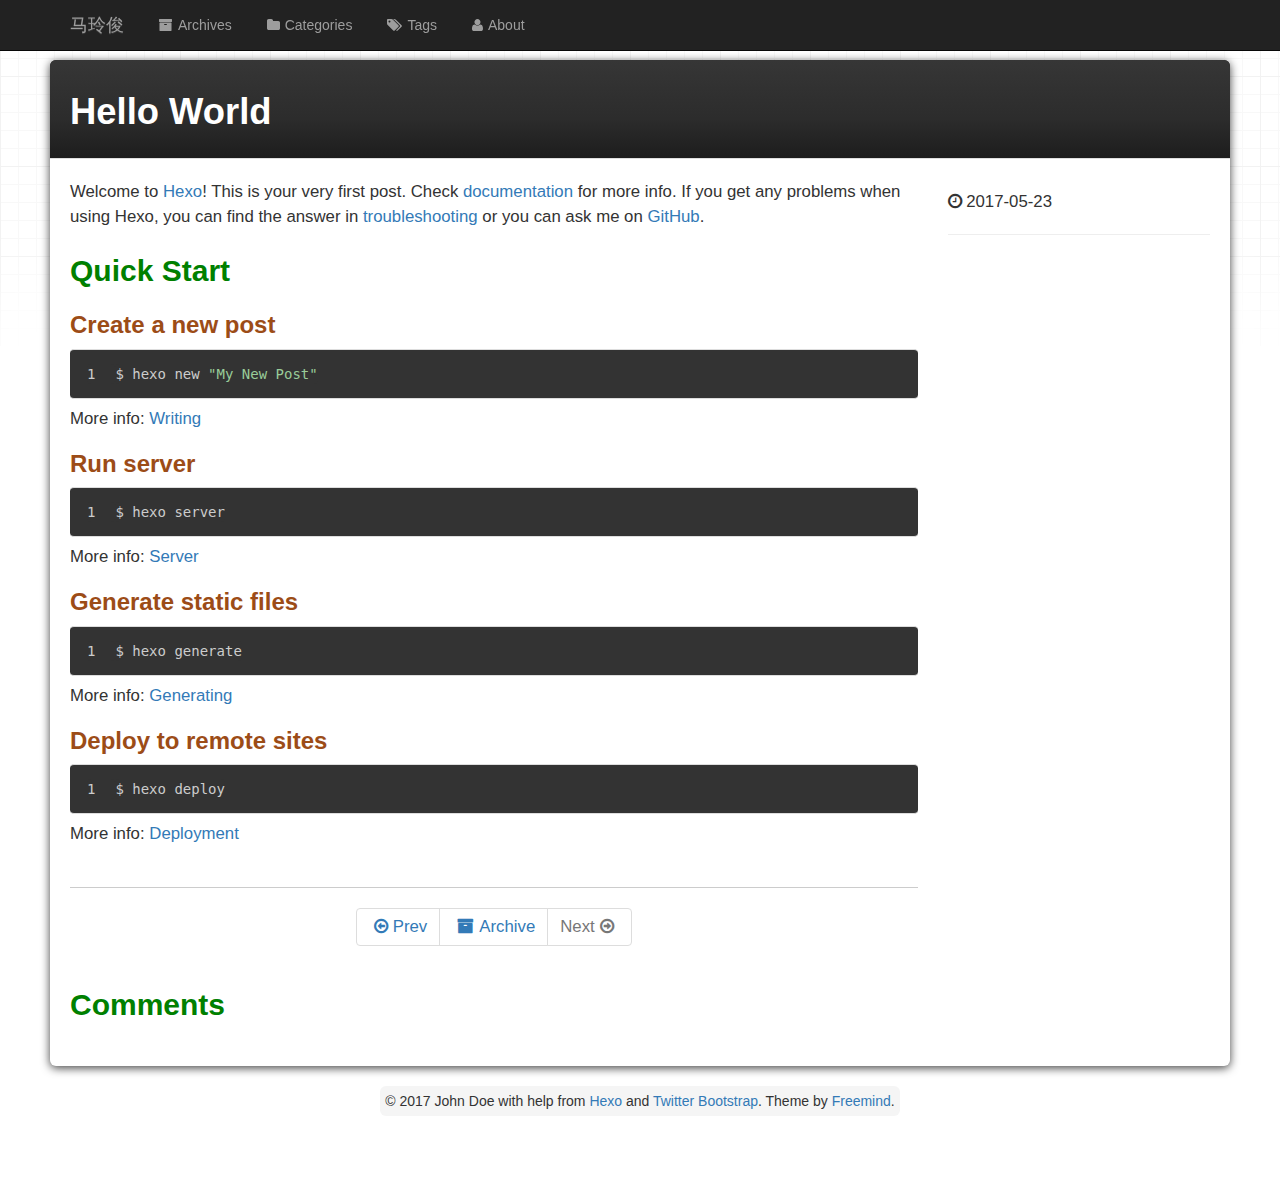
<file: 2017/05/23/hello-world/index.html>
<!DOCTYPE HTML>
<html>
<head>
  <meta charset="utf-8">
  
  <title>Hello World | 马玲俊</title>
  <meta name="author" content="John Doe">
  
  <meta name="description" content="Welcome to Hexo! This is your very first post. Check documentation for more info. If you get any problems when using Hexo, you can find the answer in ">
  
  
  <meta name="viewport" content="width=device-width, initial-scale=1, maximum-scale=1">

  <meta property="og:title" content="Hello World"/>
  <meta property="og:site_name" content="马玲俊"/>

  
    <meta property="og:image" content="undefined"/>
  

  
  
    <link href="/favicon.png" rel="icon">
  

  <!-- CSS -->
  <link rel="stylesheet" href="/css/themes/bootstrap.css" media="screen" type="text/css">
  <link rel="stylesheet" href="/css/font-awesome.css" media="screen" type="text/css">
  <link rel="stylesheet" href="/css/style.css" media="screen" type="text/css">
  <link rel="stylesheet" href="/css/responsive.css" media="screen" type="text/css">
  <link rel="stylesheet" href="/css/highlight.css" media="screen" type="text/css">
  <link rel="stylesheet" href="/css/google-fonts.css" media="screen" type="text/css">
  <!--[if lt IE 9]><script src="//html5shiv.googlecode.com/svn/trunk/html5.js"></script><![endif]-->

  <script src="/js/jquery-2.0.3.min.js"></script>

  <!-- analytics -->
  



</head>

 <body>  
  <nav id="main-nav" class="navbar navbar-inverse navbar-default navbar-fixed-top" role="navigation">
    <div class="container">
      <button type="button" class="navbar-header navbar-toggle" data-toggle="collapse" data-target=".navbar-collapse">
	<span class="sr-only">Toggle navigation</span>
        <span class="icon-bar"></span>
        <span class="icon-bar"></span>
        <span class="icon-bar"></span>
      </button>
       <a class="navbar-brand" href="/">马玲俊</a>
      <div class="collapse navbar-collapse nav-menu">
		<ul class="nav navbar-nav">
		  
		  <li>
			<a href="/archives" title="All the articles.">
			  <i class="fa fa-archive"></i>Archives
			</a>
		  </li>
		  
		  <li>
			<a href="/" title="All the categories.">
			  <i class="fa fa-folder"></i>Categories
			</a>
		  </li>
		  
		  <li>
			<a href="/tags" title="All the tags.">
			  <i class="fa fa-tags"></i>Tags
			</a>
		  </li>
		  
		  <li>
			<a href="/https://github.com/alinjiajun" title="About me.">
			  <i class="fa fa-user"></i>About
			</a>
		  </li>
		  
		</ul>
      </div>
    </div> <!-- container -->
</nav>
<div class="clearfix"></div>

  <div class="container">
  	<div class="content">
    	 


	
		<div class="page-header page-header-inverse ">		
			<h1 class="title title-inverse "> Hello World</h1>
		</div>		
	






<div class="row post">
	<!-- cols -->
	
	<div id="top_meta"></div>
	<div class="col-md-9">
	

	<!-- content -->
	<div class="mypage">		
	  		

	  <p>Welcome to <a href="https://hexo.io/" target="_blank" rel="external">Hexo</a>! This is your very first post. Check <a href="https://hexo.io/docs/" target="_blank" rel="external">documentation</a> for more info. If you get any problems when using Hexo, you can find the answer in <a href="https://hexo.io/docs/troubleshooting.html" target="_blank" rel="external">troubleshooting</a> or you can ask me on <a href="https://github.com/hexojs/hexo/issues" target="_blank" rel="external">GitHub</a>.</p>
<h2 id="Quick-Start"><a href="#Quick-Start" class="headerlink" title="Quick Start"></a>Quick Start</h2><h3 id="Create-a-new-post"><a href="#Create-a-new-post" class="headerlink" title="Create a new post"></a>Create a new post</h3><figure class="highlight bash"><table><tr><td class="gutter"><pre><div class="line">1</div></pre></td><td class="code"><pre><div class="line">$ hexo new <span class="string">"My New Post"</span></div></pre></td></tr></table></figure>
<p>More info: <a href="https://hexo.io/docs/writing.html" target="_blank" rel="external">Writing</a></p>
<h3 id="Run-server"><a href="#Run-server" class="headerlink" title="Run server"></a>Run server</h3><figure class="highlight bash"><table><tr><td class="gutter"><pre><div class="line">1</div></pre></td><td class="code"><pre><div class="line">$ hexo server</div></pre></td></tr></table></figure>
<p>More info: <a href="https://hexo.io/docs/server.html" target="_blank" rel="external">Server</a></p>
<h3 id="Generate-static-files"><a href="#Generate-static-files" class="headerlink" title="Generate static files"></a>Generate static files</h3><figure class="highlight bash"><table><tr><td class="gutter"><pre><div class="line">1</div></pre></td><td class="code"><pre><div class="line">$ hexo generate</div></pre></td></tr></table></figure>
<p>More info: <a href="https://hexo.io/docs/generating.html" target="_blank" rel="external">Generating</a></p>
<h3 id="Deploy-to-remote-sites"><a href="#Deploy-to-remote-sites" class="headerlink" title="Deploy to remote sites"></a>Deploy to remote sites</h3><figure class="highlight bash"><table><tr><td class="gutter"><pre><div class="line">1</div></pre></td><td class="code"><pre><div class="line">$ hexo deploy</div></pre></td></tr></table></figure>
<p>More info: <a href="https://hexo.io/docs/deployment.html" target="_blank" rel="external">Deployment</a></p>
	  
	</div>

	<div>
  	<center>
	<div class="pagination">
<ul class="pagination">
	 
				
    	<li class="prev"><a href="/2017/05/24/hexo常用命令/" class="alignleft prev"><i class="fa fa-arrow-circle-o-left"></i>Prev</a></li>
  		

        <li><a href="/archives"><i class="fa fa-archive"></i>Archive</a></li>

		
          <li class="next disabled"><a>Next<i class="fa fa-arrow-circle-o-right"></i></a></li>
        
	
</ul>
</div>

    </center>
	</div>

    <!-- share -->
    
        
    <div class="bdsharebuttonbox">
        <a href="#" class="bds_more" data-cmd="more"></a>
        <a href="#" class="bds_weixin" data-cmd="weixin" title="分享到微信"></a>
        <a href="#" class="bds_tsina" data-cmd="tsina" title="分享到新浪微博"></a>
        <a href="#" class="bds_fbook" data-cmd="fbook" title="分享到Facebook"></a>
        <a href="#" class="bds_twi" data-cmd="twi" title="分享到Twitter"></a>
        <a href="#" class="bds_linkedin" data-cmd="linkedin" title="分享到linkedin"></a>
        <a href="#" class="bds_evernotecn" data-cmd="evernotecn" title="分享到印象笔记"></a>
        <a href="#" class="bds_youdao" data-cmd="youdao" title="分享到有道云笔记"></a>
        <a href="#" class="bds_copy" data-cmd="copy" title="分享到复制网址"></a>
    </div>
    <script>
        window._bd_share_config={"common":{"bdSnsKey":{},"bdText":"","bdMini":"2","bdMiniList":false,"bdPic":"","bdStyle":"1","bdSize":"24"},"share":{}};
        with(document)0[(getElementsByTagName('head')[0]||body).appendChild(createElement('script')).src='http://bdimg.share.baidu.com/static/api/js/share.js?v=89860593.js?cdnversion='+~(-new Date()/36e5)];
    </script>


        

    
	
	<!-- comment -->
	
<section id="comment">
  <h2 class="title">Comments</h2>

  
</section>

	</div> <!-- col-md-9/col-md-12 -->
		
	
	<div id="side_meta">
		<div class="col-md-3" id="post_meta"> 

	<!-- date -->
	
	<div class="meta-widget">
	<i class="fa fa-clock-o"></i>
	2017-05-23 
	</div>
	

	<!-- categories -->
    

	<!-- tags -->
		

	<!-- toc -->
	<div class="meta-widget">
	
	</div>
	
    <hr>
	
</div><!-- col-md-3 -->

	</div>
		

</div><!-- row -->



	</div>
  </div>
  <div class="container-narrow">
  <footer> <p>
  &copy; 2017 John Doe
  
      with help from <a href="http://hexo.io/" target="_blank">Hexo</a> and <a href="http://getbootstrap.com/" target="_blank">Twitter Bootstrap</a>. Theme by <a href="http://github.com/wzpan/hexo-theme-freemind/">Freemind</a>.    
</p> </footer>
</div> <!-- container-narrow -->
  


  
<a id="gotop" href="#">   
  <span>▲</span> 
</a>

<script src="/js/jquery.imagesloaded.min.js"></script>
<script src="/js/gallery.js"></script>
<script src="/js/bootstrap.min.js"></script>
<script src="/js/main.js"></script>
<script src="/js/search.js"></script> 


<link rel="stylesheet" href="/fancybox/jquery.fancybox.css" media="screen" type="text/css">
<script src="/fancybox/jquery.fancybox.pack.js"></script>
<script type="text/javascript">
(function($){
  $('.fancybox').fancybox();
})(jQuery);
</script>



</body>
   </html>
</file>
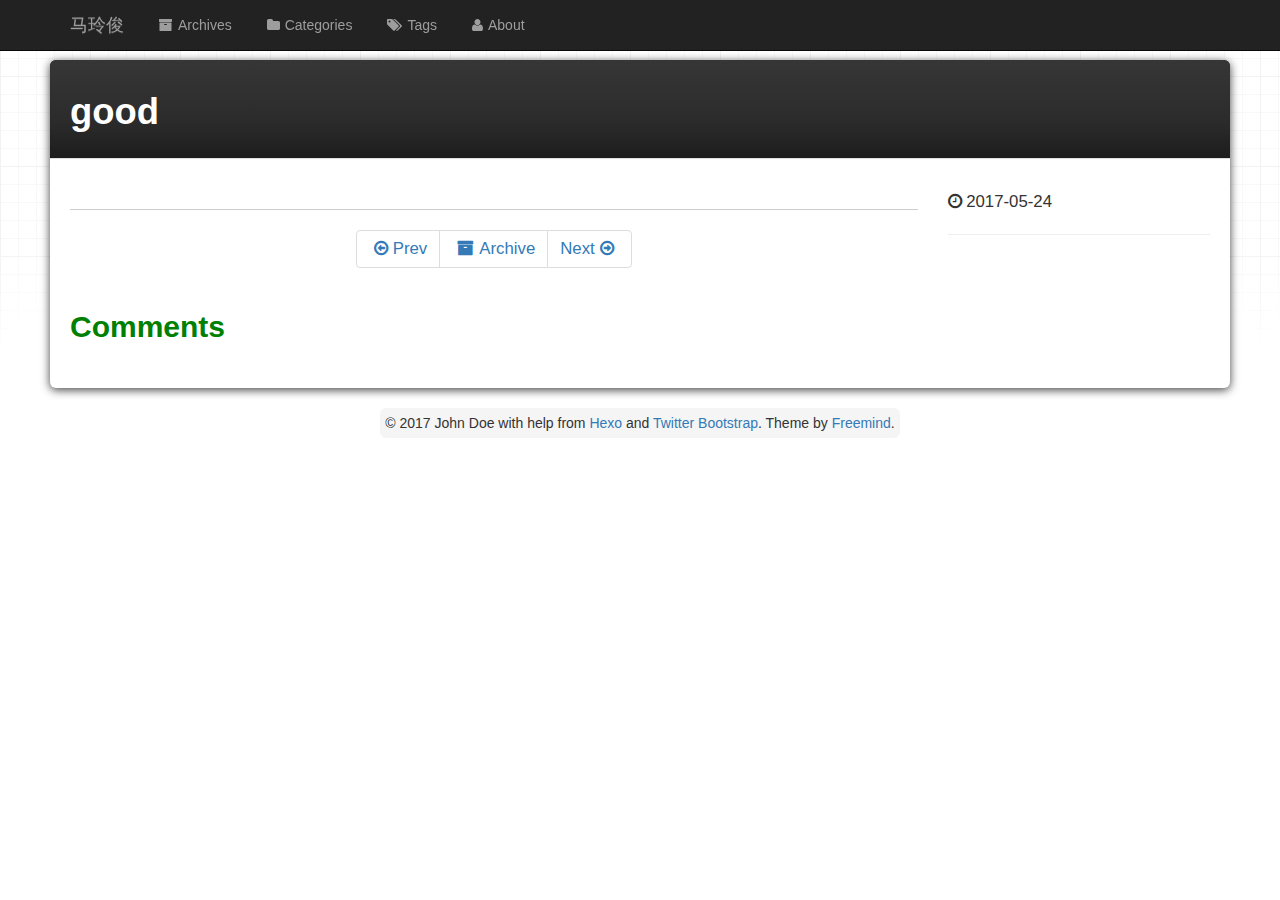
<file: 2017/05/24/good/index.html>
<!DOCTYPE HTML>
<html>
<head>
  <meta charset="utf-8">
  
  <title>good | 马玲俊</title>
  <meta name="author" content="John Doe">
  
  
  <meta name="viewport" content="width=device-width, initial-scale=1, maximum-scale=1">

  <meta property="og:title" content="good"/>
  <meta property="og:site_name" content="马玲俊"/>

  
    <meta property="og:image" content="undefined"/>
  

  
  
    <link href="/favicon.png" rel="icon">
  

  <!-- CSS -->
  <link rel="stylesheet" href="/css/themes/bootstrap.css" media="screen" type="text/css">
  <link rel="stylesheet" href="/css/font-awesome.css" media="screen" type="text/css">
  <link rel="stylesheet" href="/css/style.css" media="screen" type="text/css">
  <link rel="stylesheet" href="/css/responsive.css" media="screen" type="text/css">
  <link rel="stylesheet" href="/css/highlight.css" media="screen" type="text/css">
  <link rel="stylesheet" href="/css/google-fonts.css" media="screen" type="text/css">
  <!--[if lt IE 9]><script src="//html5shiv.googlecode.com/svn/trunk/html5.js"></script><![endif]-->

  <script src="/js/jquery-2.0.3.min.js"></script>

  <!-- analytics -->
  



</head>

 <body>  
  <nav id="main-nav" class="navbar navbar-inverse navbar-default navbar-fixed-top" role="navigation">
    <div class="container">
      <button type="button" class="navbar-header navbar-toggle" data-toggle="collapse" data-target=".navbar-collapse">
	<span class="sr-only">Toggle navigation</span>
        <span class="icon-bar"></span>
        <span class="icon-bar"></span>
        <span class="icon-bar"></span>
      </button>
       <a class="navbar-brand" href="/">马玲俊</a>
      <div class="collapse navbar-collapse nav-menu">
		<ul class="nav navbar-nav">
		  
		  <li>
			<a href="/archives" title="All the articles.">
			  <i class="fa fa-archive"></i>Archives
			</a>
		  </li>
		  
		  <li>
			<a href="/" title="All the categories.">
			  <i class="fa fa-folder"></i>Categories
			</a>
		  </li>
		  
		  <li>
			<a href="/tags" title="All the tags.">
			  <i class="fa fa-tags"></i>Tags
			</a>
		  </li>
		  
		  <li>
			<a href="/https://github.com/alinjiajun" title="About me.">
			  <i class="fa fa-user"></i>About
			</a>
		  </li>
		  
		</ul>
      </div>
    </div> <!-- container -->
</nav>
<div class="clearfix"></div>

  <div class="container">
  	<div class="content">
    	 


	
		<div class="page-header page-header-inverse ">		
			<h1 class="title title-inverse "> good</h1>
		</div>		
	






<div class="row post">
	<!-- cols -->
	
	<div id="top_meta"></div>
	<div class="col-md-9">
	

	<!-- content -->
	<div class="mypage">		
	  		

	  	  
	</div>

	<div>
  	<center>
	<div class="pagination">
<ul class="pagination">
	 
				
    	<li class="prev"><a href="/2017/05/24/hahha/" class="alignleft prev"><i class="fa fa-arrow-circle-o-left"></i>Prev</a></li>
  		

        <li><a href="/archives"><i class="fa fa-archive"></i>Archive</a></li>

		
		   <li class="next"><a href="/2017/05/24/hexo常用命令/" class="alignright next">Next<i class="fa fa-arrow-circle-o-right"></i></a></li>         
        
	
</ul>
</div>

    </center>
	</div>

    <!-- share -->
    
        
    <div class="bdsharebuttonbox">
        <a href="#" class="bds_more" data-cmd="more"></a>
        <a href="#" class="bds_weixin" data-cmd="weixin" title="分享到微信"></a>
        <a href="#" class="bds_tsina" data-cmd="tsina" title="分享到新浪微博"></a>
        <a href="#" class="bds_fbook" data-cmd="fbook" title="分享到Facebook"></a>
        <a href="#" class="bds_twi" data-cmd="twi" title="分享到Twitter"></a>
        <a href="#" class="bds_linkedin" data-cmd="linkedin" title="分享到linkedin"></a>
        <a href="#" class="bds_evernotecn" data-cmd="evernotecn" title="分享到印象笔记"></a>
        <a href="#" class="bds_youdao" data-cmd="youdao" title="分享到有道云笔记"></a>
        <a href="#" class="bds_copy" data-cmd="copy" title="分享到复制网址"></a>
    </div>
    <script>
        window._bd_share_config={"common":{"bdSnsKey":{},"bdText":"","bdMini":"2","bdMiniList":false,"bdPic":"","bdStyle":"1","bdSize":"24"},"share":{}};
        with(document)0[(getElementsByTagName('head')[0]||body).appendChild(createElement('script')).src='http://bdimg.share.baidu.com/static/api/js/share.js?v=89860593.js?cdnversion='+~(-new Date()/36e5)];
    </script>


        

    
	
	<!-- comment -->
	
<section id="comment">
  <h2 class="title">Comments</h2>

  
</section>

	</div> <!-- col-md-9/col-md-12 -->
		
	
	<div id="side_meta">
		<div class="col-md-3" id="post_meta"> 

	<!-- date -->
	
	<div class="meta-widget">
	<i class="fa fa-clock-o"></i>
	2017-05-24 
	</div>
	

	<!-- categories -->
    

	<!-- tags -->
		

	<!-- toc -->
	<div class="meta-widget">
	
	</div>
	
    <hr>
	
</div><!-- col-md-3 -->

	</div>
		

</div><!-- row -->



	</div>
  </div>
  <div class="container-narrow">
  <footer> <p>
  &copy; 2017 John Doe
  
      with help from <a href="http://hexo.io/" target="_blank">Hexo</a> and <a href="http://getbootstrap.com/" target="_blank">Twitter Bootstrap</a>. Theme by <a href="http://github.com/wzpan/hexo-theme-freemind/">Freemind</a>.    
</p> </footer>
</div> <!-- container-narrow -->
  


  
<a id="gotop" href="#">   
  <span>▲</span> 
</a>

<script src="/js/jquery.imagesloaded.min.js"></script>
<script src="/js/gallery.js"></script>
<script src="/js/bootstrap.min.js"></script>
<script src="/js/main.js"></script>
<script src="/js/search.js"></script> 


<link rel="stylesheet" href="/fancybox/jquery.fancybox.css" media="screen" type="text/css">
<script src="/fancybox/jquery.fancybox.pack.js"></script>
<script type="text/javascript">
(function($){
  $('.fancybox').fancybox();
})(jQuery);
</script>



</body>
   </html>
</file>
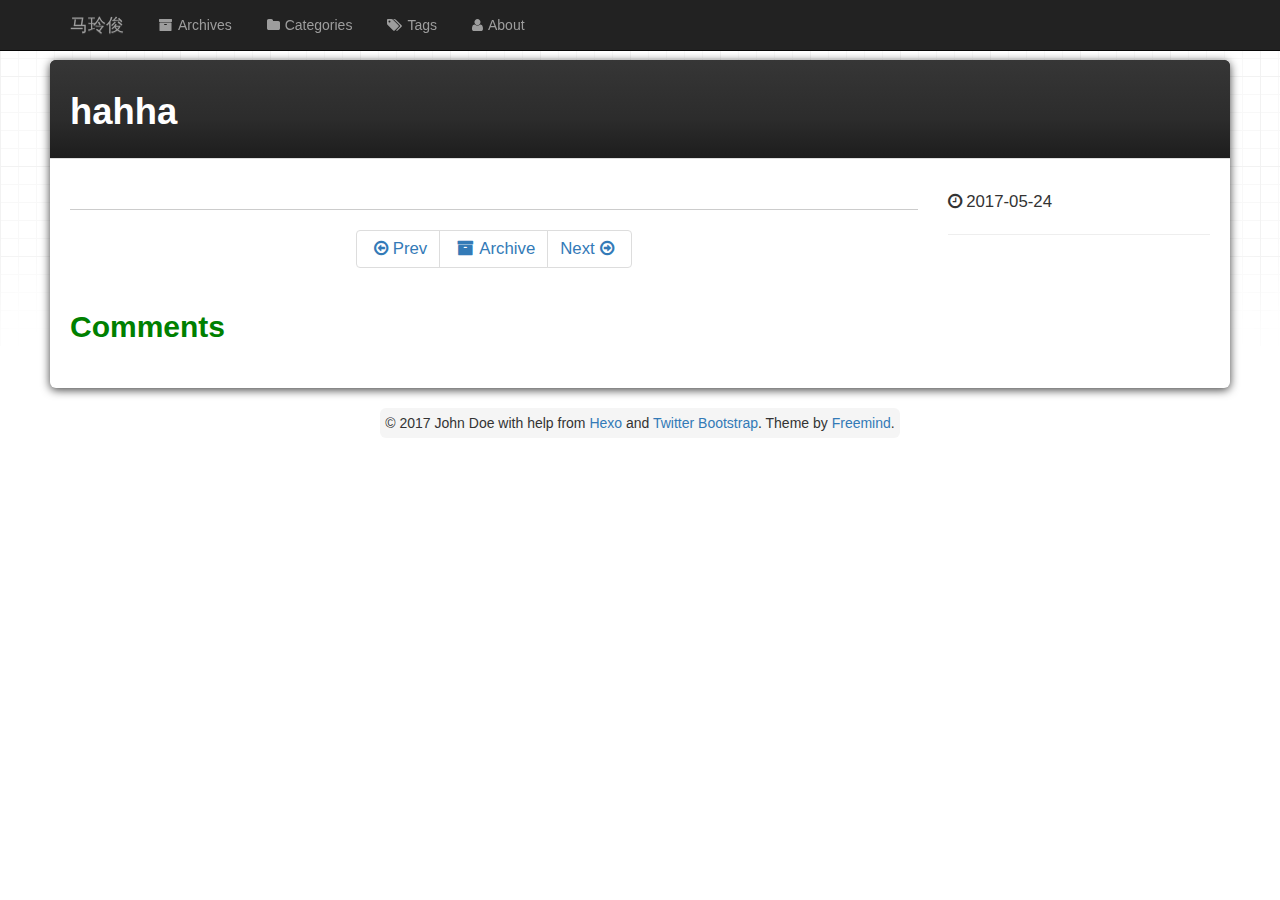
<file: 2017/05/24/hahha/index.html>
<!DOCTYPE HTML>
<html>
<head>
  <meta charset="utf-8">
  
  <title>hahha | 马玲俊</title>
  <meta name="author" content="John Doe">
  
  
  <meta name="viewport" content="width=device-width, initial-scale=1, maximum-scale=1">

  <meta property="og:title" content="hahha"/>
  <meta property="og:site_name" content="马玲俊"/>

  
    <meta property="og:image" content="undefined"/>
  

  
  
    <link href="/favicon.png" rel="icon">
  

  <!-- CSS -->
  <link rel="stylesheet" href="/css/themes/bootstrap.css" media="screen" type="text/css">
  <link rel="stylesheet" href="/css/font-awesome.css" media="screen" type="text/css">
  <link rel="stylesheet" href="/css/style.css" media="screen" type="text/css">
  <link rel="stylesheet" href="/css/responsive.css" media="screen" type="text/css">
  <link rel="stylesheet" href="/css/highlight.css" media="screen" type="text/css">
  <link rel="stylesheet" href="/css/google-fonts.css" media="screen" type="text/css">
  <!--[if lt IE 9]><script src="//html5shiv.googlecode.com/svn/trunk/html5.js"></script><![endif]-->

  <script src="/js/jquery-2.0.3.min.js"></script>

  <!-- analytics -->
  



</head>

 <body>  
  <nav id="main-nav" class="navbar navbar-inverse navbar-default navbar-fixed-top" role="navigation">
    <div class="container">
      <button type="button" class="navbar-header navbar-toggle" data-toggle="collapse" data-target=".navbar-collapse">
	<span class="sr-only">Toggle navigation</span>
        <span class="icon-bar"></span>
        <span class="icon-bar"></span>
        <span class="icon-bar"></span>
      </button>
       <a class="navbar-brand" href="/">马玲俊</a>
      <div class="collapse navbar-collapse nav-menu">
		<ul class="nav navbar-nav">
		  
		  <li>
			<a href="/archives" title="All the articles.">
			  <i class="fa fa-archive"></i>Archives
			</a>
		  </li>
		  
		  <li>
			<a href="/" title="All the categories.">
			  <i class="fa fa-folder"></i>Categories
			</a>
		  </li>
		  
		  <li>
			<a href="/tags" title="All the tags.">
			  <i class="fa fa-tags"></i>Tags
			</a>
		  </li>
		  
		  <li>
			<a href="/https://github.com/alinjiajun" title="About me.">
			  <i class="fa fa-user"></i>About
			</a>
		  </li>
		  
		</ul>
      </div>
    </div> <!-- container -->
</nav>
<div class="clearfix"></div>

  <div class="container">
  	<div class="content">
    	 


	
		<div class="page-header page-header-inverse ">		
			<h1 class="title title-inverse "> hahha</h1>
		</div>		
	






<div class="row post">
	<!-- cols -->
	
	<div id="top_meta"></div>
	<div class="col-md-9">
	

	<!-- content -->
	<div class="mypage">		
	  		

	  	  
	</div>

	<div>
  	<center>
	<div class="pagination">
<ul class="pagination">
	 
				
    	<li class="prev"><a href="/2017/05/24/hexo常用命令(1)/" class="alignleft prev"><i class="fa fa-arrow-circle-o-left"></i>Prev</a></li>
  		

        <li><a href="/archives"><i class="fa fa-archive"></i>Archive</a></li>

		
		   <li class="next"><a href="/2017/05/24/good/" class="alignright next">Next<i class="fa fa-arrow-circle-o-right"></i></a></li>         
        
	
</ul>
</div>

    </center>
	</div>

    <!-- share -->
    
        
    <div class="bdsharebuttonbox">
        <a href="#" class="bds_more" data-cmd="more"></a>
        <a href="#" class="bds_weixin" data-cmd="weixin" title="分享到微信"></a>
        <a href="#" class="bds_tsina" data-cmd="tsina" title="分享到新浪微博"></a>
        <a href="#" class="bds_fbook" data-cmd="fbook" title="分享到Facebook"></a>
        <a href="#" class="bds_twi" data-cmd="twi" title="分享到Twitter"></a>
        <a href="#" class="bds_linkedin" data-cmd="linkedin" title="分享到linkedin"></a>
        <a href="#" class="bds_evernotecn" data-cmd="evernotecn" title="分享到印象笔记"></a>
        <a href="#" class="bds_youdao" data-cmd="youdao" title="分享到有道云笔记"></a>
        <a href="#" class="bds_copy" data-cmd="copy" title="分享到复制网址"></a>
    </div>
    <script>
        window._bd_share_config={"common":{"bdSnsKey":{},"bdText":"","bdMini":"2","bdMiniList":false,"bdPic":"","bdStyle":"1","bdSize":"24"},"share":{}};
        with(document)0[(getElementsByTagName('head')[0]||body).appendChild(createElement('script')).src='http://bdimg.share.baidu.com/static/api/js/share.js?v=89860593.js?cdnversion='+~(-new Date()/36e5)];
    </script>


        

    
	
	<!-- comment -->
	
<section id="comment">
  <h2 class="title">Comments</h2>

  
</section>

	</div> <!-- col-md-9/col-md-12 -->
		
	
	<div id="side_meta">
		<div class="col-md-3" id="post_meta"> 

	<!-- date -->
	
	<div class="meta-widget">
	<i class="fa fa-clock-o"></i>
	2017-05-24 
	</div>
	

	<!-- categories -->
    

	<!-- tags -->
		

	<!-- toc -->
	<div class="meta-widget">
	
	</div>
	
    <hr>
	
</div><!-- col-md-3 -->

	</div>
		

</div><!-- row -->



	</div>
  </div>
  <div class="container-narrow">
  <footer> <p>
  &copy; 2017 John Doe
  
      with help from <a href="http://hexo.io/" target="_blank">Hexo</a> and <a href="http://getbootstrap.com/" target="_blank">Twitter Bootstrap</a>. Theme by <a href="http://github.com/wzpan/hexo-theme-freemind/">Freemind</a>.    
</p> </footer>
</div> <!-- container-narrow -->
  


  
<a id="gotop" href="#">   
  <span>▲</span> 
</a>

<script src="/js/jquery.imagesloaded.min.js"></script>
<script src="/js/gallery.js"></script>
<script src="/js/bootstrap.min.js"></script>
<script src="/js/main.js"></script>
<script src="/js/search.js"></script> 


<link rel="stylesheet" href="/fancybox/jquery.fancybox.css" media="screen" type="text/css">
<script src="/fancybox/jquery.fancybox.pack.js"></script>
<script type="text/javascript">
(function($){
  $('.fancybox').fancybox();
})(jQuery);
</script>



</body>
   </html>
</file>
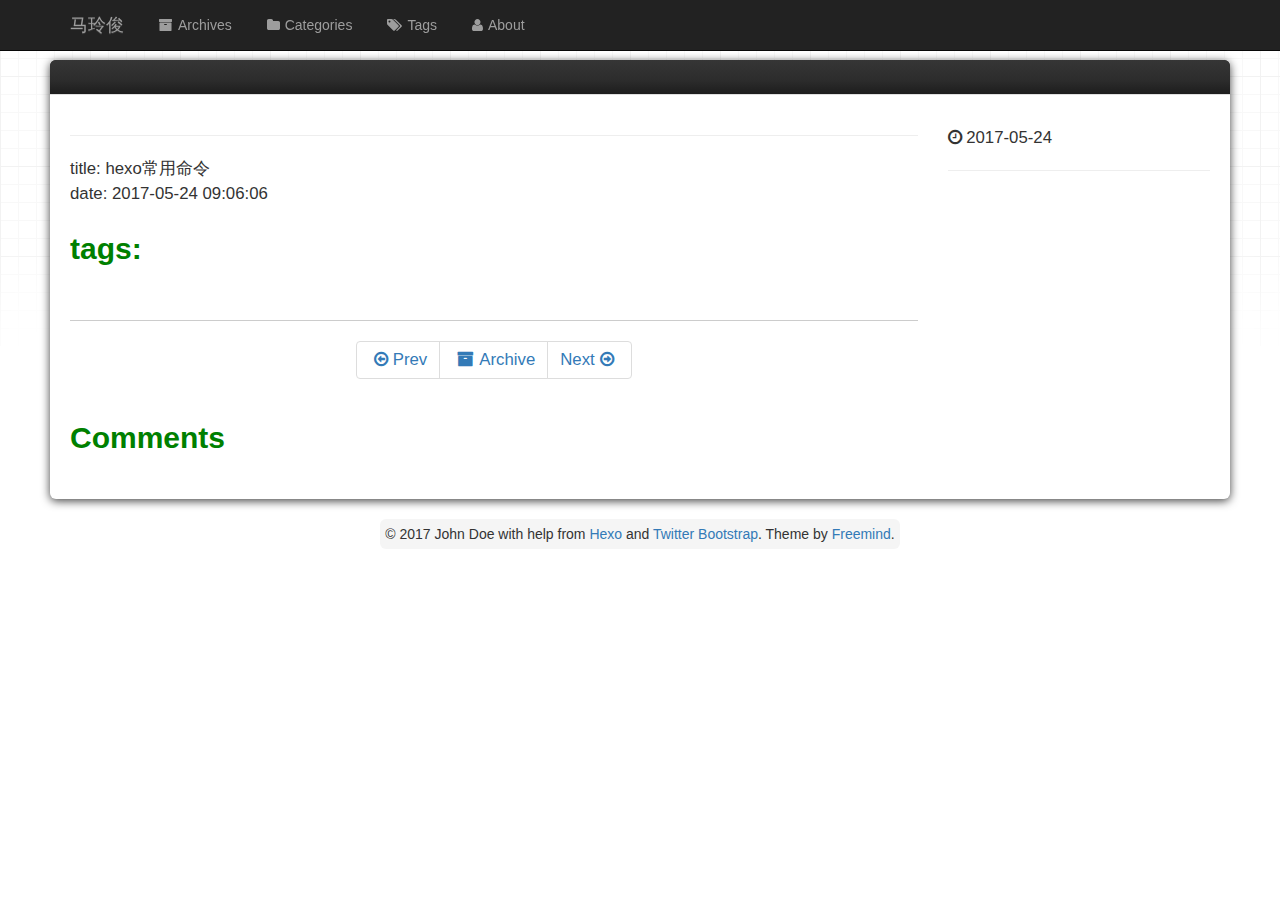
<file: 2017/05/24/hexo常用命令/index.html>
<!DOCTYPE HTML>
<html>
<head>
  <meta charset="utf-8">
  
  <title>马玲俊</title>
  <meta name="author" content="John Doe">
  
  <meta name="description" content="title: hexo常用命令date: 2017-05-24 09:06:06
tags:">
  
  
  <meta name="viewport" content="width=device-width, initial-scale=1, maximum-scale=1">

  
  <meta property="og:site_name" content="马玲俊"/>

  
    <meta property="og:image" content="undefined"/>
  

  
  
    <link href="/favicon.png" rel="icon">
  

  <!-- CSS -->
  <link rel="stylesheet" href="/css/themes/bootstrap.css" media="screen" type="text/css">
  <link rel="stylesheet" href="/css/font-awesome.css" media="screen" type="text/css">
  <link rel="stylesheet" href="/css/style.css" media="screen" type="text/css">
  <link rel="stylesheet" href="/css/responsive.css" media="screen" type="text/css">
  <link rel="stylesheet" href="/css/highlight.css" media="screen" type="text/css">
  <link rel="stylesheet" href="/css/google-fonts.css" media="screen" type="text/css">
  <!--[if lt IE 9]><script src="//html5shiv.googlecode.com/svn/trunk/html5.js"></script><![endif]-->

  <script src="/js/jquery-2.0.3.min.js"></script>

  <!-- analytics -->
  



</head>

 <body>  
  <nav id="main-nav" class="navbar navbar-inverse navbar-default navbar-fixed-top" role="navigation">
    <div class="container">
      <button type="button" class="navbar-header navbar-toggle" data-toggle="collapse" data-target=".navbar-collapse">
	<span class="sr-only">Toggle navigation</span>
        <span class="icon-bar"></span>
        <span class="icon-bar"></span>
        <span class="icon-bar"></span>
      </button>
       <a class="navbar-brand" href="/">马玲俊</a>
      <div class="collapse navbar-collapse nav-menu">
		<ul class="nav navbar-nav">
		  
		  <li>
			<a href="/archives" title="All the articles.">
			  <i class="fa fa-archive"></i>Archives
			</a>
		  </li>
		  
		  <li>
			<a href="/" title="All the categories.">
			  <i class="fa fa-folder"></i>Categories
			</a>
		  </li>
		  
		  <li>
			<a href="/tags" title="All the tags.">
			  <i class="fa fa-tags"></i>Tags
			</a>
		  </li>
		  
		  <li>
			<a href="/https://github.com/alinjiajun" title="About me.">
			  <i class="fa fa-user"></i>About
			</a>
		  </li>
		  
		</ul>
      </div>
    </div> <!-- container -->
</nav>
<div class="clearfix"></div>

  <div class="container">
  	<div class="content">
    	 


	
		<div class="page-header page-header-inverse ">		
			<h1 class="title title-inverse "> </h1>
		</div>		
	






<div class="row post">
	<!-- cols -->
	
	<div id="top_meta"></div>
	<div class="col-md-9">
	

	<!-- content -->
	<div class="mypage">		
	  		

	  <hr>
<p>title: hexo常用命令<br>date: 2017-05-24 09:06:06</p>
<h2 id="tags"><a href="#tags" class="headerlink" title="tags:"></a>tags:</h2>	  
	</div>

	<div>
  	<center>
	<div class="pagination">
<ul class="pagination">
	 
				
    	<li class="prev"><a href="/2017/05/24/good/" class="alignleft prev"><i class="fa fa-arrow-circle-o-left"></i>Prev</a></li>
  		

        <li><a href="/archives"><i class="fa fa-archive"></i>Archive</a></li>

		
		   <li class="next"><a href="/2017/05/23/hello-world/" class="alignright next">Next<i class="fa fa-arrow-circle-o-right"></i></a></li>         
        
	
</ul>
</div>

    </center>
	</div>

    <!-- share -->
    
        
    <div class="bdsharebuttonbox">
        <a href="#" class="bds_more" data-cmd="more"></a>
        <a href="#" class="bds_weixin" data-cmd="weixin" title="分享到微信"></a>
        <a href="#" class="bds_tsina" data-cmd="tsina" title="分享到新浪微博"></a>
        <a href="#" class="bds_fbook" data-cmd="fbook" title="分享到Facebook"></a>
        <a href="#" class="bds_twi" data-cmd="twi" title="分享到Twitter"></a>
        <a href="#" class="bds_linkedin" data-cmd="linkedin" title="分享到linkedin"></a>
        <a href="#" class="bds_evernotecn" data-cmd="evernotecn" title="分享到印象笔记"></a>
        <a href="#" class="bds_youdao" data-cmd="youdao" title="分享到有道云笔记"></a>
        <a href="#" class="bds_copy" data-cmd="copy" title="分享到复制网址"></a>
    </div>
    <script>
        window._bd_share_config={"common":{"bdSnsKey":{},"bdText":"","bdMini":"2","bdMiniList":false,"bdPic":"","bdStyle":"1","bdSize":"24"},"share":{}};
        with(document)0[(getElementsByTagName('head')[0]||body).appendChild(createElement('script')).src='http://bdimg.share.baidu.com/static/api/js/share.js?v=89860593.js?cdnversion='+~(-new Date()/36e5)];
    </script>


        

    
	
	<!-- comment -->
	
<section id="comment">
  <h2 class="title">Comments</h2>

  
</section>

	</div> <!-- col-md-9/col-md-12 -->
		
	
	<div id="side_meta">
		<div class="col-md-3" id="post_meta"> 

	<!-- date -->
	
	<div class="meta-widget">
	<i class="fa fa-clock-o"></i>
	2017-05-24 
	</div>
	

	<!-- categories -->
    

	<!-- tags -->
		

	<!-- toc -->
	<div class="meta-widget">
	
	</div>
	
    <hr>
	
</div><!-- col-md-3 -->

	</div>
		

</div><!-- row -->



	</div>
  </div>
  <div class="container-narrow">
  <footer> <p>
  &copy; 2017 John Doe
  
      with help from <a href="http://hexo.io/" target="_blank">Hexo</a> and <a href="http://getbootstrap.com/" target="_blank">Twitter Bootstrap</a>. Theme by <a href="http://github.com/wzpan/hexo-theme-freemind/">Freemind</a>.    
</p> </footer>
</div> <!-- container-narrow -->
  


  
<a id="gotop" href="#">   
  <span>▲</span> 
</a>

<script src="/js/jquery.imagesloaded.min.js"></script>
<script src="/js/gallery.js"></script>
<script src="/js/bootstrap.min.js"></script>
<script src="/js/main.js"></script>
<script src="/js/search.js"></script> 


<link rel="stylesheet" href="/fancybox/jquery.fancybox.css" media="screen" type="text/css">
<script src="/fancybox/jquery.fancybox.pack.js"></script>
<script type="text/javascript">
(function($){
  $('.fancybox').fancybox();
})(jQuery);
</script>



</body>
   </html>
</file>
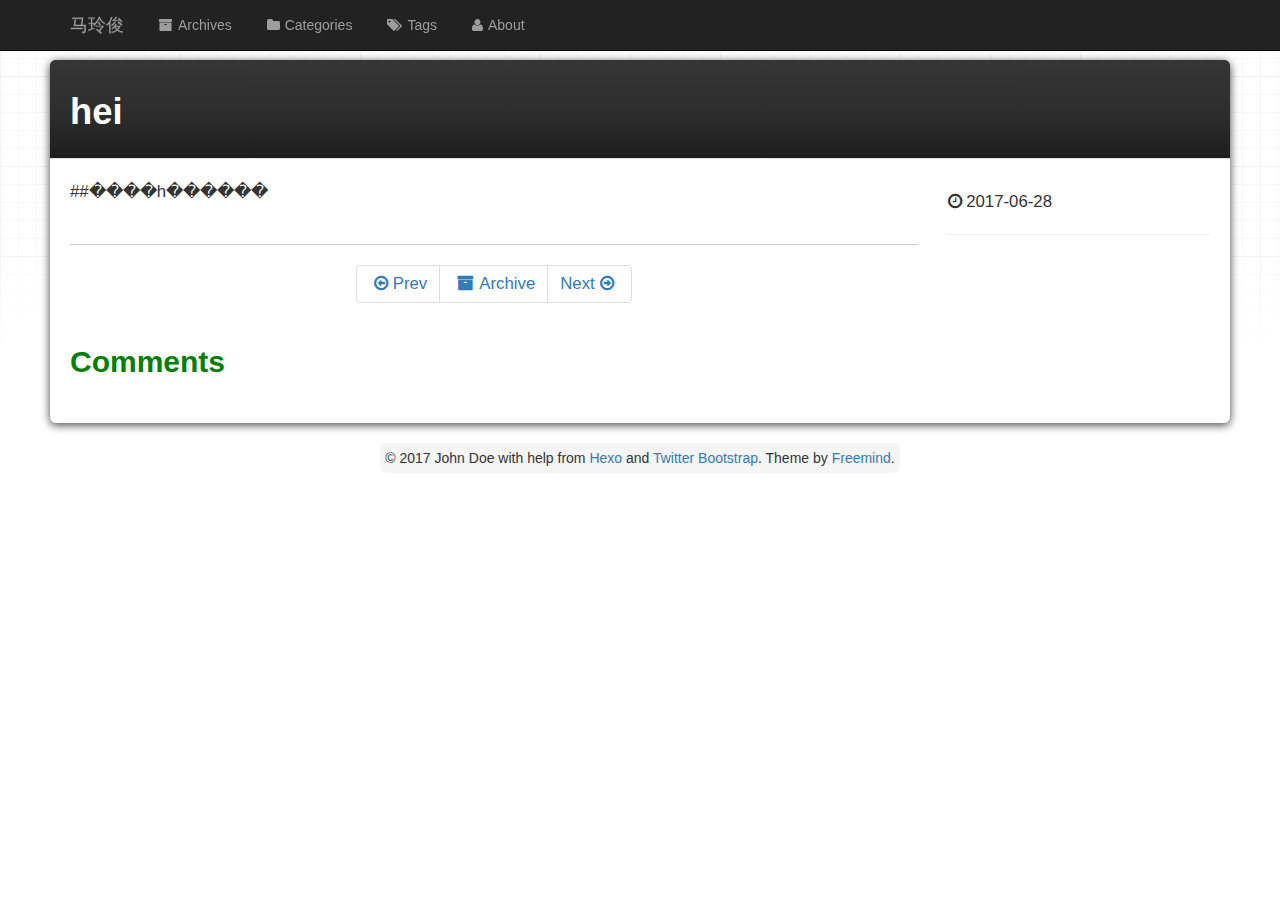
<file: 2017/06/28/hei/index.html>
<!DOCTYPE HTML>
<html>
<head>
  <meta charset="utf-8">
  
  <title>hei | 马玲俊</title>
  <meta name="author" content="John Doe">
  
  <meta name="description" content="##����һ������">
  
  
  <meta name="viewport" content="width=device-width, initial-scale=1, maximum-scale=1">

  <meta property="og:title" content="hei"/>
  <meta property="og:site_name" content="马玲俊"/>

  
    <meta property="og:image" content="undefined"/>
  

  
  
    <link href="/favicon.png" rel="icon">
  

  <!-- CSS -->
  <link rel="stylesheet" href="/css/themes/bootstrap.css" media="screen" type="text/css">
  <link rel="stylesheet" href="/css/font-awesome.css" media="screen" type="text/css">
  <link rel="stylesheet" href="/css/style.css" media="screen" type="text/css">
  <link rel="stylesheet" href="/css/responsive.css" media="screen" type="text/css">
  <link rel="stylesheet" href="/css/highlight.css" media="screen" type="text/css">
  <link rel="stylesheet" href="/css/google-fonts.css" media="screen" type="text/css">
  <!--[if lt IE 9]><script src="//html5shiv.googlecode.com/svn/trunk/html5.js"></script><![endif]-->

  <script src="/js/jquery-2.0.3.min.js"></script>

  <!-- analytics -->
  



</head>

 <body>  
  <nav id="main-nav" class="navbar navbar-inverse navbar-default navbar-fixed-top" role="navigation">
    <div class="container">
      <button type="button" class="navbar-header navbar-toggle" data-toggle="collapse" data-target=".navbar-collapse">
	<span class="sr-only">Toggle navigation</span>
        <span class="icon-bar"></span>
        <span class="icon-bar"></span>
        <span class="icon-bar"></span>
      </button>
       <a class="navbar-brand" href="/">马玲俊</a>
      <div class="collapse navbar-collapse nav-menu">
		<ul class="nav navbar-nav">
		  
		  <li>
			<a href="/archives" title="All the articles.">
			  <i class="fa fa-archive"></i>Archives
			</a>
		  </li>
		  
		  <li>
			<a href="/" title="All the categories.">
			  <i class="fa fa-folder"></i>Categories
			</a>
		  </li>
		  
		  <li>
			<a href="/tags" title="All the tags.">
			  <i class="fa fa-tags"></i>Tags
			</a>
		  </li>
		  
		  <li>
			<a href="/https://github.com/alinjiajun" title="About me.">
			  <i class="fa fa-user"></i>About
			</a>
		  </li>
		  
		</ul>
      </div>
    </div> <!-- container -->
</nav>
<div class="clearfix"></div>

  <div class="container">
  	<div class="content">
    	 


	
		<div class="page-header page-header-inverse ">		
			<h1 class="title title-inverse "> hei</h1>
		</div>		
	






<div class="row post">
	<!-- cols -->
	
	<div id="top_meta"></div>
	<div class="col-md-9">
	

	<!-- content -->
	<div class="mypage">		
	  		

	  <p>##����һ������</p>
	  
	</div>

	<div>
  	<center>
	<div class="pagination">
<ul class="pagination">
	 
				
    	<li class="prev"><a href="/2017/06/28/xixixixi/" class="alignleft prev"><i class="fa fa-arrow-circle-o-left"></i>Prev</a></li>
  		

        <li><a href="/archives"><i class="fa fa-archive"></i>Archive</a></li>

		
		   <li class="next"><a href="/2017/05/24/hexo常用命令(1)/" class="alignright next">Next<i class="fa fa-arrow-circle-o-right"></i></a></li>         
        
	
</ul>
</div>

    </center>
	</div>

    <!-- share -->
    
        
    <div class="bdsharebuttonbox">
        <a href="#" class="bds_more" data-cmd="more"></a>
        <a href="#" class="bds_weixin" data-cmd="weixin" title="分享到微信"></a>
        <a href="#" class="bds_tsina" data-cmd="tsina" title="分享到新浪微博"></a>
        <a href="#" class="bds_fbook" data-cmd="fbook" title="分享到Facebook"></a>
        <a href="#" class="bds_twi" data-cmd="twi" title="分享到Twitter"></a>
        <a href="#" class="bds_linkedin" data-cmd="linkedin" title="分享到linkedin"></a>
        <a href="#" class="bds_evernotecn" data-cmd="evernotecn" title="分享到印象笔记"></a>
        <a href="#" class="bds_youdao" data-cmd="youdao" title="分享到有道云笔记"></a>
        <a href="#" class="bds_copy" data-cmd="copy" title="分享到复制网址"></a>
    </div>
    <script>
        window._bd_share_config={"common":{"bdSnsKey":{},"bdText":"","bdMini":"2","bdMiniList":false,"bdPic":"","bdStyle":"1","bdSize":"24"},"share":{}};
        with(document)0[(getElementsByTagName('head')[0]||body).appendChild(createElement('script')).src='http://bdimg.share.baidu.com/static/api/js/share.js?v=89860593.js?cdnversion='+~(-new Date()/36e5)];
    </script>


        

    
	
	<!-- comment -->
	
<section id="comment">
  <h2 class="title">Comments</h2>

  
</section>

	</div> <!-- col-md-9/col-md-12 -->
		
	
	<div id="side_meta">
		<div class="col-md-3" id="post_meta"> 

	<!-- date -->
	
	<div class="meta-widget">
	<i class="fa fa-clock-o"></i>
	2017-06-28 
	</div>
	

	<!-- categories -->
    

	<!-- tags -->
		

	<!-- toc -->
	<div class="meta-widget">
	
	</div>
	
    <hr>
	
</div><!-- col-md-3 -->

	</div>
		

</div><!-- row -->



	</div>
  </div>
  <div class="container-narrow">
  <footer> <p>
  &copy; 2017 John Doe
  
      with help from <a href="http://hexo.io/" target="_blank">Hexo</a> and <a href="http://getbootstrap.com/" target="_blank">Twitter Bootstrap</a>. Theme by <a href="http://github.com/wzpan/hexo-theme-freemind/">Freemind</a>.    
</p> </footer>
</div> <!-- container-narrow -->
  


  
<a id="gotop" href="#">   
  <span>▲</span> 
</a>

<script src="/js/jquery.imagesloaded.min.js"></script>
<script src="/js/gallery.js"></script>
<script src="/js/bootstrap.min.js"></script>
<script src="/js/main.js"></script>
<script src="/js/search.js"></script> 


<link rel="stylesheet" href="/fancybox/jquery.fancybox.css" media="screen" type="text/css">
<script src="/fancybox/jquery.fancybox.pack.js"></script>
<script type="text/javascript">
(function($){
  $('.fancybox').fancybox();
})(jQuery);
</script>



</body>
   </html>
</file>
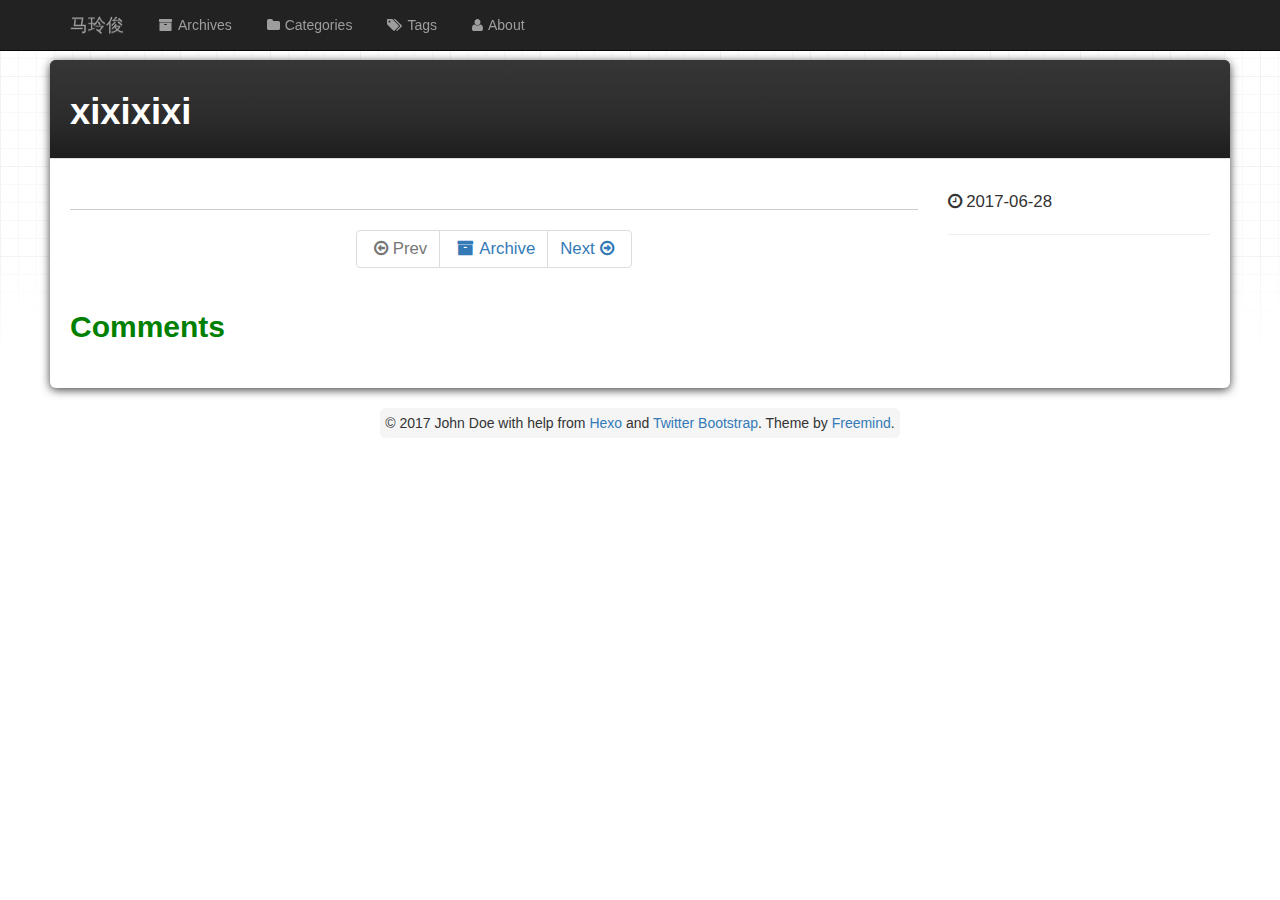
<file: 2017/06/28/xixixixi/index.html>
<!DOCTYPE HTML>
<html>
<head>
  <meta charset="utf-8">
  
  <title>xixixixi | 马玲俊</title>
  <meta name="author" content="John Doe">
  
  
  <meta name="viewport" content="width=device-width, initial-scale=1, maximum-scale=1">

  <meta property="og:title" content="xixixixi"/>
  <meta property="og:site_name" content="马玲俊"/>

  
    <meta property="og:image" content="undefined"/>
  

  
  
    <link href="/favicon.png" rel="icon">
  

  <!-- CSS -->
  <link rel="stylesheet" href="/css/themes/bootstrap.css" media="screen" type="text/css">
  <link rel="stylesheet" href="/css/font-awesome.css" media="screen" type="text/css">
  <link rel="stylesheet" href="/css/style.css" media="screen" type="text/css">
  <link rel="stylesheet" href="/css/responsive.css" media="screen" type="text/css">
  <link rel="stylesheet" href="/css/highlight.css" media="screen" type="text/css">
  <link rel="stylesheet" href="/css/google-fonts.css" media="screen" type="text/css">
  <!--[if lt IE 9]><script src="//html5shiv.googlecode.com/svn/trunk/html5.js"></script><![endif]-->

  <script src="/js/jquery-2.0.3.min.js"></script>

  <!-- analytics -->
  



</head>

 <body>  
  <nav id="main-nav" class="navbar navbar-inverse navbar-default navbar-fixed-top" role="navigation">
    <div class="container">
      <button type="button" class="navbar-header navbar-toggle" data-toggle="collapse" data-target=".navbar-collapse">
	<span class="sr-only">Toggle navigation</span>
        <span class="icon-bar"></span>
        <span class="icon-bar"></span>
        <span class="icon-bar"></span>
      </button>
       <a class="navbar-brand" href="/">马玲俊</a>
      <div class="collapse navbar-collapse nav-menu">
		<ul class="nav navbar-nav">
		  
		  <li>
			<a href="/archives" title="All the articles.">
			  <i class="fa fa-archive"></i>Archives
			</a>
		  </li>
		  
		  <li>
			<a href="/" title="All the categories.">
			  <i class="fa fa-folder"></i>Categories
			</a>
		  </li>
		  
		  <li>
			<a href="/tags" title="All the tags.">
			  <i class="fa fa-tags"></i>Tags
			</a>
		  </li>
		  
		  <li>
			<a href="/https://github.com/alinjiajun" title="About me.">
			  <i class="fa fa-user"></i>About
			</a>
		  </li>
		  
		</ul>
      </div>
    </div> <!-- container -->
</nav>
<div class="clearfix"></div>

  <div class="container">
  	<div class="content">
    	 


	
		<div class="page-header page-header-inverse ">		
			<h1 class="title title-inverse "> xixixixi</h1>
		</div>		
	






<div class="row post">
	<!-- cols -->
	
	<div id="top_meta"></div>
	<div class="col-md-9">
	

	<!-- content -->
	<div class="mypage">		
	  		

	  	  
	</div>

	<div>
  	<center>
	<div class="pagination">
<ul class="pagination">
	 
		
          <li class="prev disabled"><a><i class="fa fa-arrow-circle-o-left"></i>Prev</a></li>
        

        <li><a href="/archives"><i class="fa fa-archive"></i>Archive</a></li>

		
		   <li class="next"><a href="/2017/06/28/hei/" class="alignright next">Next<i class="fa fa-arrow-circle-o-right"></i></a></li>         
        
	
</ul>
</div>

    </center>
	</div>

    <!-- share -->
    
        
    <div class="bdsharebuttonbox">
        <a href="#" class="bds_more" data-cmd="more"></a>
        <a href="#" class="bds_weixin" data-cmd="weixin" title="分享到微信"></a>
        <a href="#" class="bds_tsina" data-cmd="tsina" title="分享到新浪微博"></a>
        <a href="#" class="bds_fbook" data-cmd="fbook" title="分享到Facebook"></a>
        <a href="#" class="bds_twi" data-cmd="twi" title="分享到Twitter"></a>
        <a href="#" class="bds_linkedin" data-cmd="linkedin" title="分享到linkedin"></a>
        <a href="#" class="bds_evernotecn" data-cmd="evernotecn" title="分享到印象笔记"></a>
        <a href="#" class="bds_youdao" data-cmd="youdao" title="分享到有道云笔记"></a>
        <a href="#" class="bds_copy" data-cmd="copy" title="分享到复制网址"></a>
    </div>
    <script>
        window._bd_share_config={"common":{"bdSnsKey":{},"bdText":"","bdMini":"2","bdMiniList":false,"bdPic":"","bdStyle":"1","bdSize":"24"},"share":{}};
        with(document)0[(getElementsByTagName('head')[0]||body).appendChild(createElement('script')).src='http://bdimg.share.baidu.com/static/api/js/share.js?v=89860593.js?cdnversion='+~(-new Date()/36e5)];
    </script>


        

    
	
	<!-- comment -->
	
<section id="comment">
  <h2 class="title">Comments</h2>

  
</section>

	</div> <!-- col-md-9/col-md-12 -->
		
	
	<div id="side_meta">
		<div class="col-md-3" id="post_meta"> 

	<!-- date -->
	
	<div class="meta-widget">
	<i class="fa fa-clock-o"></i>
	2017-06-28 
	</div>
	

	<!-- categories -->
    

	<!-- tags -->
		

	<!-- toc -->
	<div class="meta-widget">
	
	</div>
	
    <hr>
	
</div><!-- col-md-3 -->

	</div>
		

</div><!-- row -->



	</div>
  </div>
  <div class="container-narrow">
  <footer> <p>
  &copy; 2017 John Doe
  
      with help from <a href="http://hexo.io/" target="_blank">Hexo</a> and <a href="http://getbootstrap.com/" target="_blank">Twitter Bootstrap</a>. Theme by <a href="http://github.com/wzpan/hexo-theme-freemind/">Freemind</a>.    
</p> </footer>
</div> <!-- container-narrow -->
  


  
<a id="gotop" href="#">   
  <span>▲</span> 
</a>

<script src="/js/jquery.imagesloaded.min.js"></script>
<script src="/js/gallery.js"></script>
<script src="/js/bootstrap.min.js"></script>
<script src="/js/main.js"></script>
<script src="/js/search.js"></script> 


<link rel="stylesheet" href="/fancybox/jquery.fancybox.css" media="screen" type="text/css">
<script src="/fancybox/jquery.fancybox.pack.js"></script>
<script type="text/javascript">
(function($){
  $('.fancybox').fancybox();
})(jQuery);
</script>



</body>
   </html>
</file>
<file: css/style.css>
/* =============================================================================
   container
   ========================================================================== */

.container-narrow {
  margin: 0 auto;
  max-width:970px;
}

.container-narrow > footer {
  margin-top: 20px;
  text-align: center;
}
.container-narrow > footer p {
  padding: 5px;
  display: inline-block;
  -webkit-border-radius: 6px;
  -moz-border-radius: 6px;
  border-radius: 6px;
}

/* =============================================================================
   Body and structure
   ========================================================================== */

body {
  position: relative;
  padding-top: 40px;
  background-color: #fff;
  background-image: url(../img/grid-18px-masked.png);
  background-repeat: repeat-x;
  background-position: 0 40px;
  padding-bottom: 70px;
}

.content {
  padding: 20px;
  margin-left: -20px; /* negative indent the amount of the padding to maintain the grid system */
  margin-right: -20px; /* negative indent the amount of the padding to maintain the grid system */
  -webkit-border-radius: 6px 6px 6px 6px;
  -moz-border-radius: 6px 6px 6px 6px;
  border-radius: 6px 6px 6px 6px;
  -webkit-box-shadow: 0 2px 10px rgba(0,0,0,.75);
  -moz-box-shadow: 0 2px 102px rgba(0,0,0,.75);
  box-shadow: 0 2px 10px rgba(0,0,0,.75);
}

#sidebar {
  font-size: 0.9em;
}

/* =============================================================================
   page, post
   ========================================================================== */

.post{
  font-size: 1.2em;
}

.page{
  font-size: 16px;
}

.page, .post{
  line-height: 1.5em;
  font-family: 'Open Sans',"Helvetica Neue", "Helvetica","Microsoft YaHei", "WenQuanYi Micro Hei",Arial, sans-serif;
}

.post .date {
  margin-bottom:20px;
  font-weight:bold;
}

.mypage {
  padding-bottom: 30px;
  border-bottom: 1px solid #ccc;
}

/* =============================================================================
   navbar
   ========================================================================== */

.navbar-brand {
  text-shadow: 0 1px 0 rgba(255,255,255,.1), 0 0 30px rgba(255,255,255,.125);
  -webkit-transition: all .2s linear;
     -moz-transition: all .2s linear;
          transition: all .2s linear;
}

.navbar-brand:hover {
  text-decoration: none;
  text-shadow: 0 1px 0 rgba(255,255,255,.1), 0 0 30px rgba(255,255,255,.4);
}


/* =============================================================================
   pagination
   ========================================================================== */

.pagination {
  margin: 10px 0;
}

.pagination a{
  color:#555;  
}


/* =============================================================================
   List
   ========================================================================== */

li i {
  margin-right: 5px;
  margin-left: 5px;  
}

.listing-item {
  line-height: 24px;
}

/* =============================================================================
   widget and tag box
   ========================================================================== */

.meta-widget {
  margin: 10px 0;
}

.meta-widget a{
  color:#555;
}

.tag_box {
  margin:0;
  overflow:hidden;
}
.tag_box li {
  line-height:28px;
}
.tag_box li i {
  opacity:0.9;
}
.tag_box.inline li {
  float:left;
}
.tag_box a {
  padding: 2px 6px;
  margin: 2px;
  background: #e5e5e5;
  color:#555;
  border-radius: 3px;
  text-decoration:none;
  border:1px dashed #bbb;
}
.tag_box a span{
  vertical-align:super;
  font-size:0.8em;
}
.tag_box a:hover {
  background-color:#397bdd;
  color:#FFF;
}
.tag_box a.active {
  background:#57A957;
  border:1px solid #4C964D;
  color:#FFF;
}

.widget {
  padding-bottom: 25px;
  border-bottom: 1px solid #e0e0e0; 
}

#local-search-result {
  scroll:auto;
  overflow:auto;
  max-height:3in;
}

ul.search-result-list {
  padding-left: 10px;
}

a.search-result-title {
  font-weight: bold;
}

p.search-result {
  color=#555;
}

em.search-keyword {
  border-bottom: 1px dashed #4088b8;
  font-weight: bold;
}

.tagcloud .entry{
  width: 100%;  
}

.archive-title:before {
  font-family: FontAwesome;
  content: '\f187  ';
}

.archive-title-tag:before {
  font-family: FontAwesome;
  content: '\f02c  ';
}

.archive-title-category:before {
  font-family: FontAwesome;
  content: '\f07b  ';
}

/* =============================================================================
   hyper links
   ========================================================================== */

a.label-anchor {
  position: relative;
  display: block;
  text-align: right;
  width: 200px;
  left: -210px;
  font-family: 'PT Sans', sans-serif;
}
a.label-anchor:target span {
  background-color: #b94a48;
}
a.label-anchor:hover {
  text-decoration: none;
}
a.label-anchor span {
  font-weight: bold;
  line-height: 0px;
  color: #ffffff;
  text-shadow: 0 -1px 0 rgba(0, 0, 0, 0.25);
  white-space: nowrap;
  background-color: #666;
  padding: 1px 4px 2px;
  -webkit-border-radius: 3px;
  -moz-border-radius: 3px;
  border-radius: 3px;
}

a.inline-ref {
  border-bottom: dotted 1px #333;
  color: black;
}
a.inline-ref:hover {
  text-decoration: none;
  border-bottom: solid 1px #000;
}

/* =============================================================================
  blockquote
   ========================================================================== */

blockquote p, blockquote ol, blockquote ul, blockquote li, .slogan{
  font-family: 'Open Sans',"Helvetica Neue", Helvetica, "Segoe UI", Ubuntu, "Hiragino Sans GB", '楷体', 'STKaiti';
}

/* =============================================================================
   img
   ========================================================================== */

img, video {
  max-width: 97.5%;
  margin: 15px auto;
  display: block;
  height: auto;
}

/* =============================================================================
   slogan
   ========================================================================== */

.slogan .icon-heart{
  opacity: 0.5;
  margin-right: 5px;
  margin-top: 3px;
}

.slogan .icon-heart:hover{
  opacity: 1;
}

.slogan{
  font-size: 1.2em;
  color: #888;  
  display:block;
  margin-bottom: 1em;
}

/* =============================================================================
   scroll to top
   ========================================================================== */

#gotop{ 
  display:block;  
  width:36px; 
  height:36px;
  position:fixed;  
  bottom:40px;  
  right:30px; 
  border-radius:7px;
  text-decoration:none;  
  display:none;  
}
#gotop span{ 
  display:block; 
} 
#gotop span{ 
  font-size:24px; 
  text-align:center; 
}

/* =============================================================================
   Headers
   ========================================================================== */

header h1{
  font-weight:normal;
  line-height:1.2em;
  margin-bottom:0.6667em;
}

h1{
  font-size:2.6em;
  line-height:1.2em;
  margin-bottom:0.6667em;
}

h1,h2,h3,h4,h5,h6{
  text-rendering:optimizelegibility;
  font-weight:bold;
  font-family: 'Open Sans', "Helvetica Neue", "Helvetica","Microsoft YaHei", "WenQuanYi Micro Hei",Arial, sans-serif;
}

h2{
  margin: 0.83em 0;
  color: green;
  padding-top: 40px;
  margin-top: -25px;
}

h3 {
  color: #9C4C17;
}

h4 {
  color: #B94A48;
}

.page-header {
  -webkit-background-clip: border-box;
  -webkit-background-origin: padding-box;
  -webkit-background-size: cover;
  /* background-color: #f5f5f5; */
  padding: 10px 20px 0px 20px;
  margin: -20px -20px 20px;
  border-bottom-left-radius: 0px;
  border-bottom-right-radius: 0px;
  border-top-left-radius: 6px;
  border-top-right-radius: 6px;  
}

/* =============================================================================
   entry
   ========================================================================== */

.page .entry{
  padding-top: 10px 0;
}

.page .entry .row{
  padding-left: 20px;
  padding-right: 5px;
}

.page .entry h2{
  display:block; overflow: hidden; width: 0; height: 0;
  margin: -20px 0;
}

.page .entry h3{
  display:block; overflow: hidden; width: 0; height: 0;
}

.page .entry .col-md-8{
  margin: 10px 0;
}

.page .entry .thumbnail{
  margin: 10px;
}

.page h3.title, .page h3.title-top {
  position:relative;
  padding: 2px 5px 5px 5px;
  font-size: 1.9em;
  font-weight: normal;
  font-family: 'PT Sans Narrow', '雅黑', '文泉驿微米黑', '黑体', sans-serif;
}

.page h3.title a, .page h3.title-top a {
  color: black;
}

.page h3.title div.article-title, .page h3.title-top div-article-title {
    width:80%;    
}

.article-title-text{
    padding-right: 6px;
}    

.page h3.title div.date, .page h3.title-top div.date {
  /* position:absolute; */
  /* right:5px; */
  float: right;
  font-size:0.7em;
  color: #777;
  padding-top: 6px;
}


/* =============================================================================
   Archives list
   ========================================================================== */

.archive-ul > .caret {
  vertical-align: 7px;
  margin-left: 5px;
  opacity: 0.3;
}

.archive-ul:hover > .caret {
  opacity: 1;
}

/* =============================================================================
   ToC
   ========================================================================== */

.toc{
  font-size:10pt;
  width:auto;
  padding:10px;
  background: #eee;
  border:solid 1px #ccc;
}
 
.toc .toc-title{
  font-weight:bold;
  font-size:125%
}

.toc-article{
  list-style:circle;
  line-height: 1em;
  margin-bottom: 0px;
  padding: 10px 20px;
}

.toc-article li{
  margin-left:5px !important;
  padding:0 !important  
}

.toc-article ol{
  list-style:square;
  padding: 5px 20px;
}

.toc-article ol ol{
  list-style:circle;
  padding: 5px 20px;
}

/* =============================================================================
   Codes
   ========================================================================== */

.line{
  height: 20px;
}

/* =============================================================================
   Tables
   ========================================================================== */

table {
  border-collapse: separate;
  border-spacing: 0;
  vertical-align: middle;
}

th {
  padding: 12px 10px 12px 10px;
  border-bottom: 1px dashed #4088b8;
}

td {
  padding: 7px 10px 7px 10px;
  text-align: left;
  font-weight: normal;
  vertical-align: middle;
}

/**
 * 
 * For modern browsers
 * 1. The space content is one way to avoid an Opera bug when the
 *    contenteditable attribute is included anywhere else in the document.
 *    Otherwise it causes space to appear at the top and bottom of elements
 *    that are clearfixed.
 * 2. The use of `table` rather than `block` is only necessary if using
 *    `:before` to contain the top-margins of child elements.
 */
.cf:before,
.cf:after {
  content: ""; /* 1 */
  display: table; /* 2 */
}

.cf:after {
  clear: both;
}

/**
 * For IE 6/7 only
 * Include this rule to trigger hasLayout and contain floats.
 */
.cf {
  *zoom: 1;
}
</file>
<file: css/responsive.css>
/* Responsive
-------------------------------------------------- */

/* Desktop large
------------------------- */
@media (min-width: 1200px) {
  .page .entry .thumbnail{
    float: right;
    width: 300px;
  }
}

/* Desktop
------------------------- */
@media (min-width: 980px) and (max-width: 1199px)  {
  .page .entry .thumbnail{
    float: right;
    width: 31.623931623931625%;
    *width: 31.570740134569924%;
  }
}

/* Tablet to desktop
------------------------- */
@media (min-width: 768px) and (max-width: 979px) {
  .page .entry .thumbnail{
    float: right;
    width: 200px;
  }
}

/* Tablet
------------------------- */
@media (min-width: 481px) and (max-width: 767px) {
  .page .entry .thumbnail{
    float: right;
    width: 31.491712707182323%;
    *width: 31.43852121782062%;
  }
}

@media (max-width: 480px) {
  .page .entry .thumbnail{
	margin-left: 0;
  }
}
</file>
<file: css/highlight.css>
/* Code, Pre [landscape](http://goo.gl/hnwXeD) */

/* highlight */

pre, .highlight {  
  background: #333 !important;
  margin: 0.5em 0;
  padding: 1em 2%;
  overflow: auto;
  color: #ccc!important;
  font-size: 14px;
  text-shadow: none;
  -webkit-border-radius: 4px;
  -moz-border-radius: 4px;
  border-radius: 4px;  
  border-style: solid;
  border-color: #ddd;
  border-width: 1px 0;
  line-height: 20px;
}

code {
  background: #eee;
  border: 1px solid #d6d6d6;
  padding: 0 5px;
  margin: 0 2px;
  font-size: 90%;
  text-shadow: 0 1px #fff;  
  word-break: break-all;
  word-wrap: break-word;
  white-space: normal;
}

.highlight .gutter pre{
  text-align: left;
  padding-right: 20px;
  width: 100%;
  color: #666;  
}

pre,
code {
  font-family: Menlo, "Bitstream Vera Sans Mono", "DejaVu Sans Mono", Monaco, Consolas, monospace;  
}

pre code {
  background: none;
  text-shadow: none;
  padding: 0;
}

.highlight pre {
  border: none;
  margin: 0;
  padding: 0;
  white-space: pre;
}

.highlight table {
  margin: 0;
  width: auto;  
}

.highlight td {
  border: none;
  padding: 0;  
}


/* figcaption */

.highlight figcaption {
  zoom: 1;
  font-size: 0.85em;
  color: #999;
  line-height: 1em;
  margin-bottom: 1em;
}
.highlight figcaption:before,
.highlight figcaption:after {
  content: "";
  display: table;
}
.highlight figcaption:after {
  clear: both;
}
.highlight figcaption a {
  float: right;
}

pre .comment,
pre .title {
  color: #999;
}
pre .variable,
pre .attribute,
pre .tag,
pre .regexp,
pre .ruby .constant,
pre .xml .tag .title,
pre .xml .pi,
pre .xml .doctype,
pre .html .doctype,
pre .css .id,
pre .css .class,
pre .css .pseudo {
  color: #f2777a!important;
}
pre .number,
pre .preprocessor,
pre .built_in,
pre .literal,
pre .params,
pre .constant {
  color: #f99157!important;
}
pre .class,
pre .ruby .class .title,
pre .css .rules .attribute {
  color: #9c9!important;
}
pre .string,
pre .value,
pre .inheritance,
pre .header,
pre .ruby .symbol,
pre .xml .cdata {
  color: #9c9!important;
}
pre .css .hexcolor {
  color: #6cc!important;
}
pre .function,
pre .python .decorator,
pre .python .title,
pre .ruby .function .title,
pre .ruby .title .keyword,
pre .perl .sub,
pre .javascript .title,
pre .coffeescript .title {
  color: #69c!important;
}
pre .keyword,
pre .javascript .function {
  color: #c9c!important;
}
</file>
<file: css/google-fonts.css>
@font-face {
  font-family: 'Droid Serif';
  font-style: normal;
  font-weight: 400;
  src: local('Droid Serif'), local('DroidSerif'), url('../fonts/google-fonts/0AKsP294HTD-nvJgucYTaIbN6UDyHWBl620a-IRfuBk.woff') format('woff');
}
@font-face {
  font-family: 'Droid Serif';
  font-style: italic;
  font-weight: 400;
  src: local('Droid Serif Italic'), local('DroidSerif-Italic'), url('../fonts/google-fonts/cj2hUnSRBhwmSPr9kS5899kZXW4sYc4BjuAIFc1SXII.woff') format('woff');
}
@font-face {
  font-family: 'PT Sans';
  font-style: normal;
  font-weight: 400;
  src: local('PT Sans'), local('PTSans-Regular'), url('../fonts/google-fonts/LKf8nhXsWg5ybwEGXk8UBQ.woff') format('woff');
}
@font-face {
  font-family: 'PT Sans';
  font-style: normal;
  font-weight: 700;
  src: local('PT Sans Bold'), local('PTSans-Bold'), url('../fonts/google-fonts/0XxGQsSc1g4rdRdjJKZrNBsxEYwM7FgeyaSgU71cLG0.woff') format('woff');
}
@font-face {
  font-family: 'PT Sans';
  font-style: italic;
  font-weight: 400;
  src: local('PT Sans Italic'), local('PTSans-Italic'), url('../fonts/google-fonts/PIPMHY90P7jtyjpXuZ2cLD8E0i7KZn-EPnyo3HZu7kw.woff') format('woff');
}
@font-face {
  font-family: 'PT Sans';
  font-style: italic;
  font-weight: 700;
  src: local('PT Sans Bold Italic'), local('PTSans-BoldItalic'), url('../fonts/google-fonts/lILlYDvubYemzYzN7GbLkHhCUOGz7vYGh680lGh-uXM.woff') format('woff');
}
@font-face {
  font-family: 'PT Sans Narrow';
  font-style: normal;
  font-weight: 400;
  src: local('PT Sans Narrow'), local('PTSans-Narrow'), url('../fonts/google-fonts/UyYrYy3ltEffJV9QueSi4RdbPw3QSf9R-kE0EsQUn2A.woff') format('woff');
}
@font-face {
  font-family: 'Roboto';
  font-style: normal;
  font-weight: 400;
  src: local('Roboto Regular'), local('Roboto-Regular'), url('../fonts/google-fonts/2UX7WLTfW3W8TclTUvlFyQ.woff') format('woff');
}
</file>
